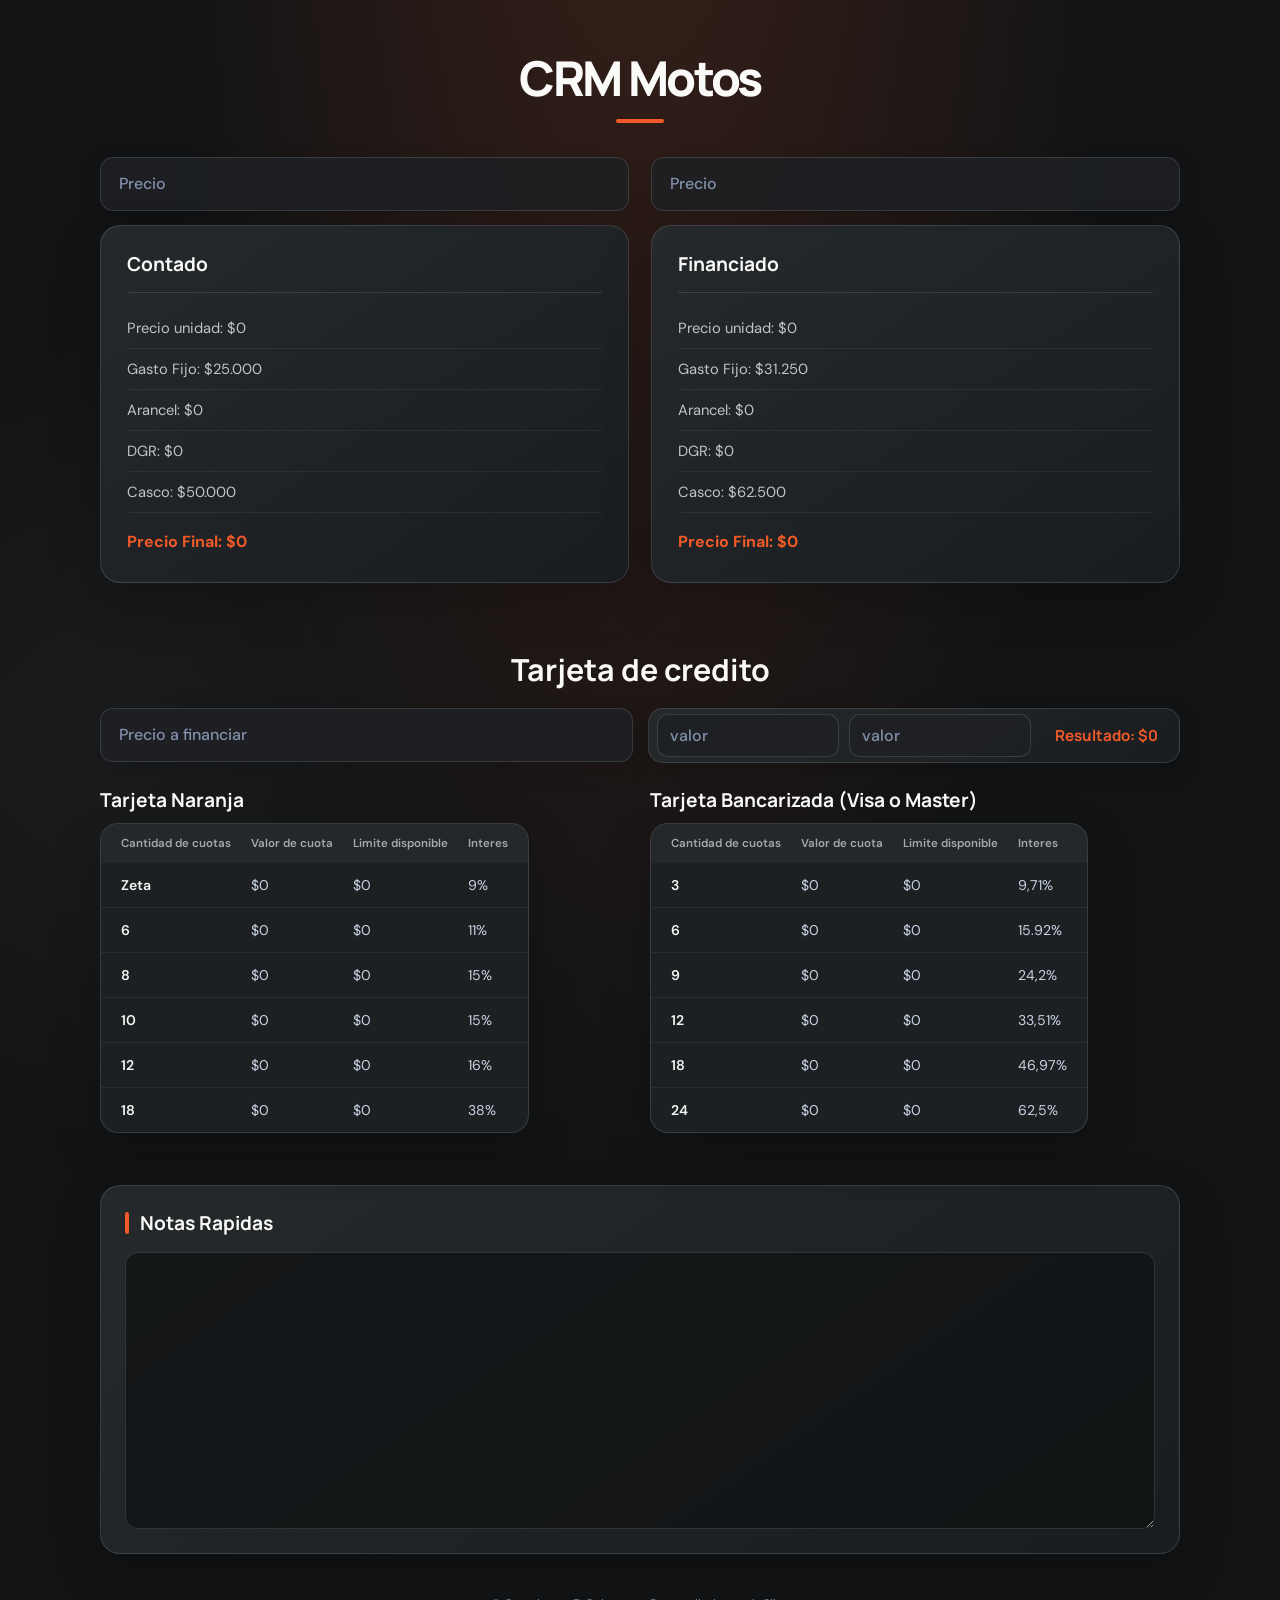
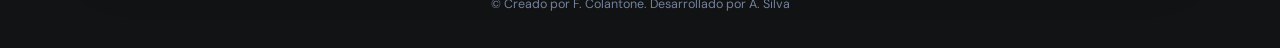
<file: pages/Calculador/calculador.html>
<!DOCTYPE html>
<html lang="es">
<head>
    <meta charset="UTF-8">
    <meta name="viewport" content="width=device-width, initial-scale=1.0">
    <script defer src="Calculador.js"></script>
    <link rel="stylesheet" href="calculador.css">
    <title>CRM Motos</title>
</head>
<body>
    <div id="Titulo">
        <h1>CRM Motos</h1>
    </div>

    <section id="Calculador">

        <div class="calculador-container">
        
            <!-- Input Contado -->
            <div class="calculador-input">
            <input id="precio-contado" type="number" placeholder="Precio">
            </div>

            <!-- Input Financiado   -->
            <div class="calculador-input">
                <input id="precio-financiado" type="number" placeholder="Precio">
                </div>

            <!-- Contado -->
        
            <div class="calculador-data" id="Contado">
                <h2>Contado</h2>
                <h3>Precio unidad: $0</h3>
                <h3>Gasto Fijo: $25.000</h3>
                <h3>Arancel: $0</h3>
                <h3>DGR: $0</h3>
                <h3>Casco: $50.000</h3>
                <h3 class="total">Precio Final: $0</h3>
            </div>
            
            <!-- Financiado -->
            
            <div class="calculador-data" id="Financiado">
                <h2>Financiado</h2>
                <h3>Precio unidad: $0</h3>
                <h3>Gasto Fijo: $31.250</h3>
                <h3>Arancel: $0</h3>
                <h3>DGR: $0</h3>
                <h3>Casco: $62.500</h3>
                <h3 class="total">Precio Final: $0</h3>
            </div>
        </div>
    </section>

    <section id="tarjetas">

        <div id="tarjetas-section-titulo">
            <h2>Tarjeta de credito</h2>
        </div>

        <!-- Input valor a financiar -->
        <div class="tarjeta-input-container">
            <input id="tarjeta-input" type="number" placeholder="Precio a financiar">
        </div>

        <div class="tarjeta-operacion">
            <input id="tarjeta-op-1" type="number" placeholder="valor">
            <input id="tarjeta-op-2" type="number" placeholder="valor">
            <h2 id="tarjeta-op-resultado">Resultado: $0</h2>
        </div>

        <!-- Naranja -->
        
        <div class="tarjetas-container">
            <div class="tarjeta-container">
                <table id="tarjeta-naranja-table">
                    <thead>
                        <h2>Tarjeta Naranja</h2>
                        <tr>
                            <th>Cantidad de cuotas</th>
                            <th>Valor de cuota</th>
                            <th>Limite disponible</th>
                            <th>Interes</th>
                        </tr>
                    </thead>

                    <tbody id="tarjeta-naranja">
                        <tr>
                            <td>Zeta</td>
                            <td id="n-z-cuota">$0</td>
                            <td id="n-z-limite">$0</td>
                            <td>9%</td>
                        </tr>

                        <tr>
                            <td>6</td>
                            <td id="n-6-cuota">$0</td>
                            <td id="n-6-limite">$0</td>
                            <td>11%</td>
                        </tr>

                        <tr>
                            <td>8</td>
                            <td id="n-8-cuota">$0</td>
                            <td id="n-8-limite">$0</td>
                            <td>15%</td>
                        </tr>

                        <tr>
                            <td>10</td>
                            <td id="n-10-cuota">$0</td>
                            <td id="n-10-limite">$0</td>
                            <td>15%</td>
                        </tr>

                        <tr>
                            <td>12</td>
                            <td id="n-12-cuota">$0</td>
                            <td id="n-12-limite">$0</td>
                            <td>16%</td>
                        </tr>

                        <tr>
                            <td>18</td>
                            <td id="n-18-cuota">$0</td>
                            <td id="n-18-limite">$0</td>
                            <td>38%</td>
                        </tr>
                    </tbody>
                </table>

                <table id="tarjeta-bancarizas-table">
                    <thead>
                        <h2>Tarjeta Bancarizada (Visa o Master)</h2>
                        <tr>
                            <th>Cantidad de cuotas</th>
                            <th>Valor de cuota</th>
                            <th>Limite disponible</th>
                            <th>Interes</th>
                        </tr>
                    </thead>

                    <tbody id="tarjeta-bancarizas">
                        <tr>
                            <td>3</td>
                            <td id="b-3-cuota">$0</td>
                            <td id="b-3-limite">$0</td>
                            <td>9,71%</td>
                        </tr>

                        <tr>
                            <td>6</td>
                            <td id="b-6-cuota">$0</td>
                            <td id="b-6-limite">$0</td>
                            <td>15.92%</td>
                        </tr>

                        <tr>
                            <td>9</td>
                            <td id="b-9-cuota">$0</td>
                            <td id="b-9-limite">$0</td>
                            <td>24,2%</td>
                        </tr>

                        <tr>
                            <td>12</td>
                            <td id="b-12-cuota">$0</td>
                            <td id="b-12-limite">$0</td>
                            <td>33,51%</td>
                        </tr>

                        <tr>
                            <td>18</td>
                            <td id="b-18-cuota">$0</td>
                            <td id="b-18-limite">$0</td>
                            <td>46,97%</td>
                        </tr>

                        <tr>
                            <td>24</td>
                            <td id="b-24-cuota">$0</td>
                            <td id="b-24-limite">$0</td>
                            <td>62,5%</td>
                        </tr>
                    </tbody>
                </table>
            </div>
        </div>
    </section>

    <section class="notas">
        <h2>Notas Rapidas</h2>
        <textarea name="notas" id="notas" cols="30" rows="10"></textarea>
    </section>
            
    <footer>
        <p>&copy; Creado por F. Colantone. Desarrollado por A. Silva </p>
    </footer>
</body>
</html>
</file>
<file: pages/Calculador/calculador.css>
@import url('https://fonts.googleapis.com/css2?family=DM+Sans:wght@400;500;600;700&family=Manrope:wght@600;700;800&display=swap');

:root {
  color-scheme: dark;
  font-family: 'DM Sans', sans-serif;
  background: #111315;
  color: #f1f1ef;
  --surface: rgba(30, 33, 36, .94);
  --surface-raised: #292d31;
  --line: rgba(226, 230, 232, .14);
  --muted: #a4aaad;
  --accent: #f05a28;
  --accent-strong: #d9431b;
}

* { box-sizing: border-box; }

body {
  min-height: 100vh;
  margin: 0;
  padding: 52px 24px 36px;
  color: #f1f1ef;
  font-family: 'DM Sans', sans-serif;
  background:
    radial-gradient(ellipse at 50% -20%, rgba(240, 90, 40, .18), transparent 55%),
    radial-gradient(circle at 8% 45%, rgba(255, 255, 255, .035), transparent 28%),
    #111315;
}

#Titulo, #Calculador, #tarjetas { width: min(100%, 1080px); margin-right: auto; margin-left: auto; }

#Titulo { margin-bottom: 34px; text-align: center; }

#Titulo h1 {
  margin: 0;
  font: 800 clamp(2rem, 5vw, 3rem)/1.1 'Manrope', sans-serif;
  letter-spacing: -.055em;
  color: #fafaf8;
}

#Titulo h1::after {
  display: block;
  width: 48px;
  height: 4px;
  margin: 14px auto 0;
  border-radius: 9px;
  background: var(--accent);
  content: '';
}

.calculador-container {
  display: grid;
  grid-template-columns: repeat(2, minmax(0, 1fr));
  grid-template-areas: "input-contado input-financiado" "contado financiado";
  gap: 14px 22px;
}

#input-contado { grid-area: input-contado; }
#input-financiado { grid-area: input-financiado; }
#Contado { grid-area: contado; }
#Financiado { grid-area: financiado; }

.calculador-input { min-width: 0; }

.calculador-input input, .tarjeta-input-container input {
  width: 100%;
  min-height: 54px;
  padding: 14px 18px;
  color: #f5f5f3;
  font: 500 1rem 'DM Sans', sans-serif;
  background: rgba(30, 33, 36, .9);
  border: 1px solid var(--line);
  border-radius: 13px;
  outline: none;
  box-shadow: 0 8px 24px rgba(0, 0, 0, .12);
  transition: border-color .18s ease, box-shadow .18s ease, background .18s ease;
  margin-bottom: 0;
}

input::placeholder { color: #8291ac; }
input:focus { background: #292d31; border-color: var(--accent); box-shadow: 0 0 0 4px rgba(240, 90, 40, .14); }
input::-webkit-inner-spin-button, input::-webkit-outer-spin-button { margin: 0; appearance: none; }
input[type=number] { appearance: textfield; }

.calculador-data {
  display: flex;
  min-width: 0;
  min-height: 310px;
  flex-direction: column;
  padding: 25px 26px 20px;
  background: linear-gradient(145deg, #25292c, #1a1d20);
  border: 1px solid var(--line);
  border-radius: 20px;
  box-shadow: 0 18px 50px rgba(0, 0, 0, .2);
}

.calculador-data h2, #tarjetas-section-titulo h2, .tarjeta-container table h2 {
  margin: 0 0 15px;
  color: #fafaf8;
  font: 700 1.2rem 'Manrope', sans-serif;
}

.calculador-data h2 { padding-bottom: 15px; border-bottom: 1px solid var(--line); }

.calculador-data h3 {
  display: flex;
  justify-content: space-between;
  gap: 12px;
  margin: 0;
  padding: 10px 0;
  color: #c1c4c5;
  font-size: .92rem;
  font-weight: 400;
  border-bottom: 1px solid rgba(164, 184, 220, .09);
}

.calculador-data h3.total {
  margin-top: auto;
  padding-top: 18px;
  color: var(--accent);
  font-size: 1rem;
  font-weight: 700;
  border: 0;
}

#tarjetas {
  display: grid;
  grid-template-columns: repeat(2, minmax(0, 1fr));
  grid-template-areas:
    "titulo titulo"
    "precio operacion"
    "tablas tablas";
  align-items: stretch;
  gap: 0 15px;
  margin-top: 66px;
}

#tarjetas-section-titulo { grid-area: titulo; margin-bottom: 18px; text-align: center; }
#tarjetas-section-titulo h2 { margin: 0; font-size: clamp(1.45rem, 3vw, 1.9rem); }

.tarjeta-input-container { grid-area: precio; width: 100%; margin: 0 0 24px; }

.tarjeta-operacion {
  grid-area: operacion;
  display: grid;
  grid-template-columns: minmax(0, 1fr) minmax(0, 1fr) minmax(130px, auto);
  align-items: center;
  gap: 10px;
  min-width: 0;
  min-height: 54px;
  margin-bottom: 24px;
  padding: 5px 8px;
  background: linear-gradient(145deg, #25292c, #1a1d20);
  border: 1px solid var(--line);
  border-radius: 15px;
  box-shadow: 0 8px 24px rgba(0, 0, 0, .15);
}

.tarjeta-operacion input {
  width: 100%;
  min-width: 0;
  min-height: 42px;
  padding: 10px 12px;
  color: #f5f5f3;
  font: 500 1rem 'DM Sans', sans-serif;
  background: rgba(30, 33, 36, .9);
  border: 1px solid var(--line);
  border-radius: 11px;
  outline: none;
}

.tarjeta-operacion input:focus { border-color: var(--accent); box-shadow: 0 0 0 3px rgba(240, 90, 40, .14); }

.tarjeta-operacion #tarjeta-op-resultado {
  margin: 0;
  color: var(--accent);
  font: 700 .95rem 'Manrope', sans-serif;
  text-align: center;
  white-space: nowrap;
}

/* Fuerza ambos controles a compartir una fila: precio a la izquierda,
   calculadora auxiliar a la derecha. */
#tarjetas > .tarjeta-input-container { grid-column: 1; grid-row: 2; }
#tarjetas > .tarjeta-operacion { grid-column: 2; grid-row: 2; }
#tarjetas > .tarjetas-container { grid-column: 1 / -1; grid-row: 3; }

.tarjetas-container { grid-area: tablas; min-width: 0; }

.tarjeta-container {
  display: grid;
  grid-template-columns: repeat(2, minmax(0, 1fr));
  grid-template-rows: auto auto;
  align-items: start;
  gap: 10px 20px;
  min-width: 0;
}

/* Los h2 están escritos dentro de thead, donde HTML los reubica fuera de
   cada tabla. Se colocan explícitamente sobre su tabla correspondiente. */
.tarjeta-container > h2:nth-of-type(1) { grid-column: 1; grid-row: 1; }
.tarjeta-container > h2:nth-of-type(2) { grid-column: 2; grid-row: 1; }
#tarjeta-naranja-table { grid-column: 1; grid-row: 2; }
#tarjeta-bancarizas-table { grid-column: 2; grid-row: 2; }

.tarjetas-container { min-width: 0; }
.tarjeta-container > h2 { margin: 0; color: #fafaf8; font: 700 1.2rem 'Manrope', sans-serif; }

.tarjeta-container table {
  display: table;
  width: fit-content;
  max-width: 100%;
  overflow: hidden;
  background: var(--surface);
  border: 1px solid var(--line);
  border-spacing: 0;
  border-radius: 18px;
  box-shadow: 0 18px 50px rgba(0, 0, 0, .18);
}

.tarjeta-container table h2 { display: block; margin: 0; padding: 22px 20px 16px; }
.tarjeta-container thead { color: #a4aaad; font-size: .72rem; text-align: left; }
.tarjeta-container th { padding: 12px 10px; font-weight: 600; background: rgba(255, 255, 255, .035); }
.tarjeta-container th:first-child, .tarjeta-container td:first-child { padding-left: 20px; }
.tarjeta-container th:last-child, .tarjeta-container td:last-child { padding-right: 20px; }
.tarjeta-container td { padding: 13px 10px; color: #c9d3e3; font-size: .88rem; border-bottom: 1px solid rgba(164, 184, 220, .09); }
.tarjeta-container tbody tr:last-child td { border-bottom: 0; }
.tarjeta-container tbody tr:hover { background: rgba(240, 90, 40, .08); }
.tarjeta-container td:first-child { color: #f5f5f3; font-weight: 600; }

.notas {
  width: min(100%, 1080px);
  margin: 52px auto 0;
  padding: 24px;
  background: linear-gradient(145deg, #25292c, #1a1d20);
  border: 1px solid var(--line);
  border-radius: 20px;
  box-shadow: 0 18px 50px rgba(0, 0, 0, .2);
}

.notas h2 {
  display: flex;
  align-items: center;
  gap: 11px;
  margin: 0 0 16px;
  color: #fafaf8;
  font: 700 1.2rem 'Manrope', sans-serif;
}

.notas h2::before {
  width: 4px;
  height: 22px;
  border-radius: 4px;
  background: var(--accent);
  content: '';
}

.notas textarea {
  display: block;
  width: 100%;
  min-height: 190px;
  padding: 16px 18px;
  color: #f1f1ef;
  font: 400 .95rem/1.6 'DM Sans', sans-serif;
  background: rgba(17, 19, 21, .8);
  border: 1px solid var(--line);
  border-radius: 13px;
  outline: none;
  resize: vertical;
  transition: border-color .18s ease, box-shadow .18s ease, background .18s ease;
}

.notas textarea:focus {
  background: #171a1c;
  border-color: var(--accent);
  box-shadow: 0 0 0 4px rgba(240, 90, 40, .14);
}

footer { margin: 42px auto 0; color: #73819b; font-size: .78rem; text-align: center; }
footer p { margin: 0; }

@media (max-width: 640px) {
  body { padding: 38px 18px 28px; }
}

@media (max-width: 520px) {
  body { padding: 32px 14px 24px; }
  #Titulo { margin-bottom: 26px; }
  .calculador-container {
    grid-template-columns: 1fr;
    grid-template-areas: "input-contado" "contado" "input-financiado" "financiado";
    gap: 11px;
  }
  .calculador-data { min-height: 285px; padding: 21px; }
  #tarjetas {
    grid-template-columns: 1fr;
    grid-template-areas: "titulo" "precio" "operacion" "tablas";
    margin-top: 48px;
    gap: 0;
  }
  #tarjetas > .tarjeta-input-container { grid-column: 1; grid-row: 2; }
  #tarjetas > .tarjeta-operacion { grid-column: 1; grid-row: 3; }
  #tarjetas > .tarjetas-container { grid-column: 1; grid-row: 4; }
  .tarjeta-operacion { grid-template-columns: 1fr 1fr; }
  #tarjeta-op-resultado { grid-column: 1 / -1; padding: 6px 0 2px; }
  .notas { margin-top: 38px; padding: 19px; }
  .notas textarea { min-height: 160px; }
  .tarjeta-container { gap: 14px; }
  .tarjeta-container { gap: 10px; }
  .tarjeta-container > h2 { font-size: .95rem; }
  .tarjeta-container table { font-size: .75rem; }
  .tarjeta-container th, .tarjeta-container td { padding-right: 8px; padding-left: 8px; white-space: nowrap; }
}

@media (prefers-reduced-motion: reduce) {
  *, *::before, *::after { scroll-behavior: auto !important; transition-duration: .01ms !important; }
}
</file>
